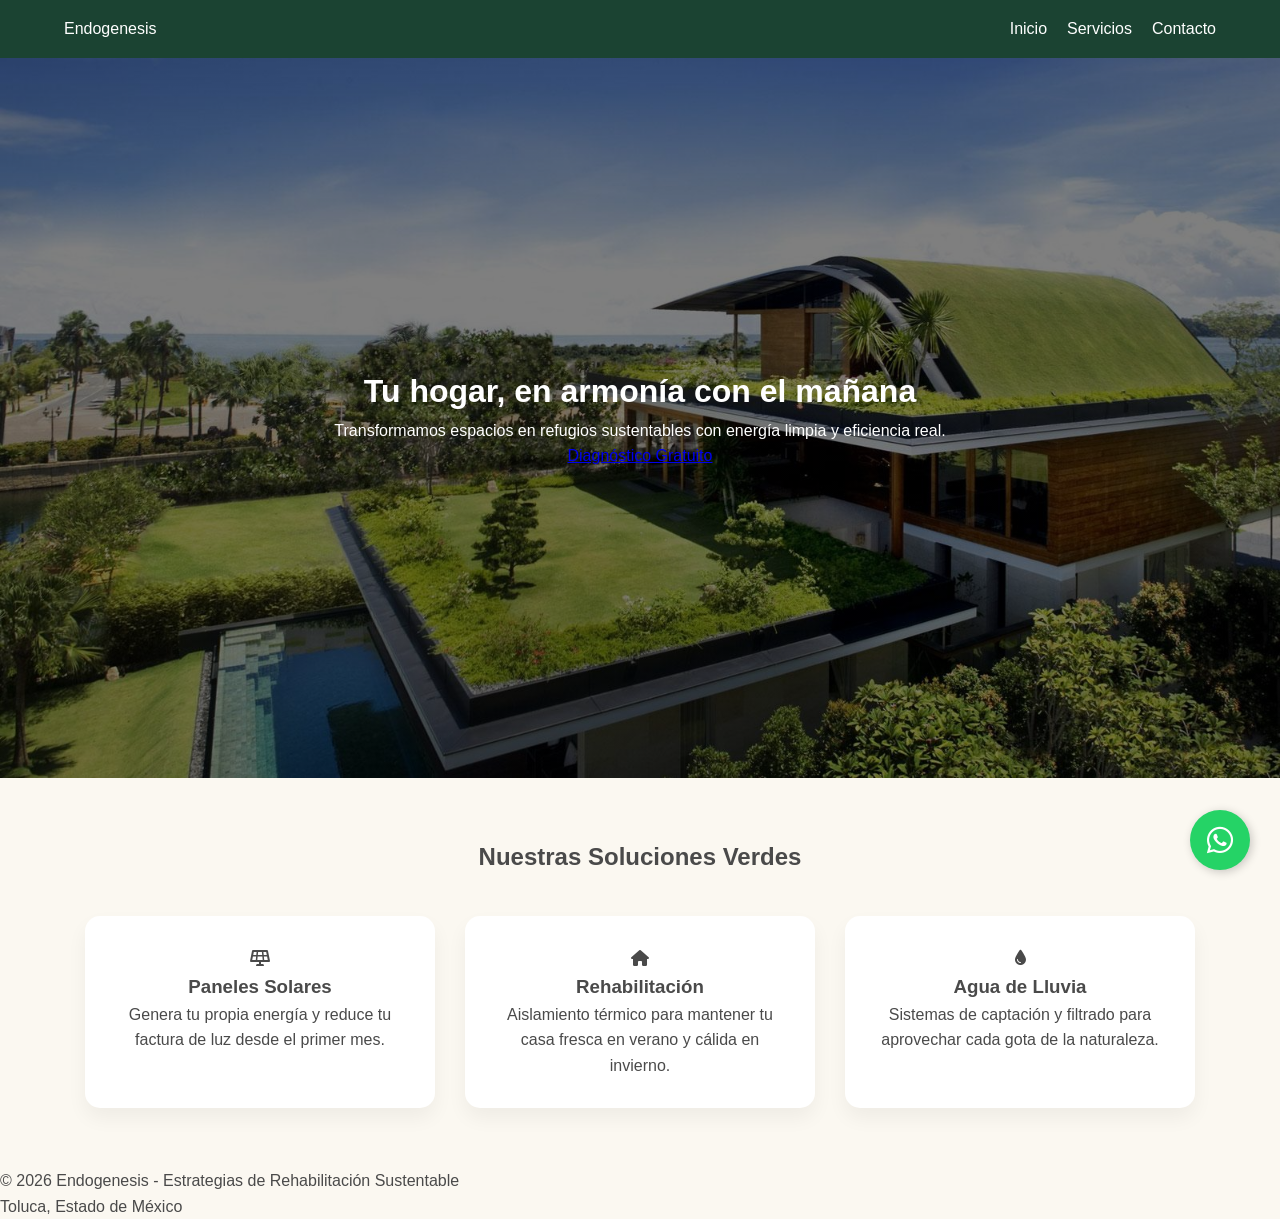
<file: index.html>
<!DOCTYPE html>
<html lang="es">
<head>
    <meta charset="UTF-8">
    <meta name="viewport" content="width=device-width, initial-scale=1.0">
    <title>Endogenesis | Futuro Sustentable</title>
    <link rel="stylesheet" href="style.css">
    <link rel="stylesheet" href="https://cdnjs.cloudflare.com/ajax/libs/font-awesome/6.0.0/css/all.min.css">
</head>
<body>

    <nav class="navbar">
        <div class="logo">Endogenesis</div>
        <ul class="nav-links">
            <li><a href="#">Inicio</a></li>
            <li><a href="#servicios">Servicios</a></li>
            <li><a href="#contacto">Contacto</a></li>
        </ul>
    </nav>

    <header class="hero">
        <div class="hero-content">
            <h1>Tu hogar, en armonía con el mañana</h1>
            <p>Transformamos espacios en refugios sustentables con energía limpia y eficiencia real.</p>
            <div class="hero-btns">
                <a href="#contacto" class="btn">Diagnóstico Gratuito</a>
            </div>
        </div>
    </header>

    <section id="servicios" class="servicios">
        <h2>Nuestras Soluciones Verdes</h2>
        <div class="grid-servicios">
            <div class="tarjeta">
                <i class="fas fa-solar-panel"></i>
                <h3>Paneles Solares</h3>
                <p>Genera tu propia energía y reduce tu factura de luz desde el primer mes.</p>
            </div>
            <div class="tarjeta">
                <i class="fas fa-home"></i>
                <h3>Rehabilitación</h3>
                <p>Aislamiento térmico para mantener tu casa fresca en verano y cálida en invierno.</p>
            </div>
            <div class="tarjeta">
                <i class="fas fa-tint"></i>
                <h3>Agua de Lluvia</h3>
                <p>Sistemas de captación y filtrado para aprovechar cada gota de la naturaleza.</p>
            </div>
        </div>
    </section>

    <a href="https://wa.me/tu-numero" class="btn-flotante" target="_blank">
        <i class="fab fa-whatsapp"></i>
    </a>

    <footer id="contacto">
        <div class="footer-content">
            <p>© 2026 Endogenesis - Estrategias de Rehabilitación Sustentable</p>
            <p>Toluca, Estado de México</p>
        </div>
    </footer>

</body>
</html>
</file>
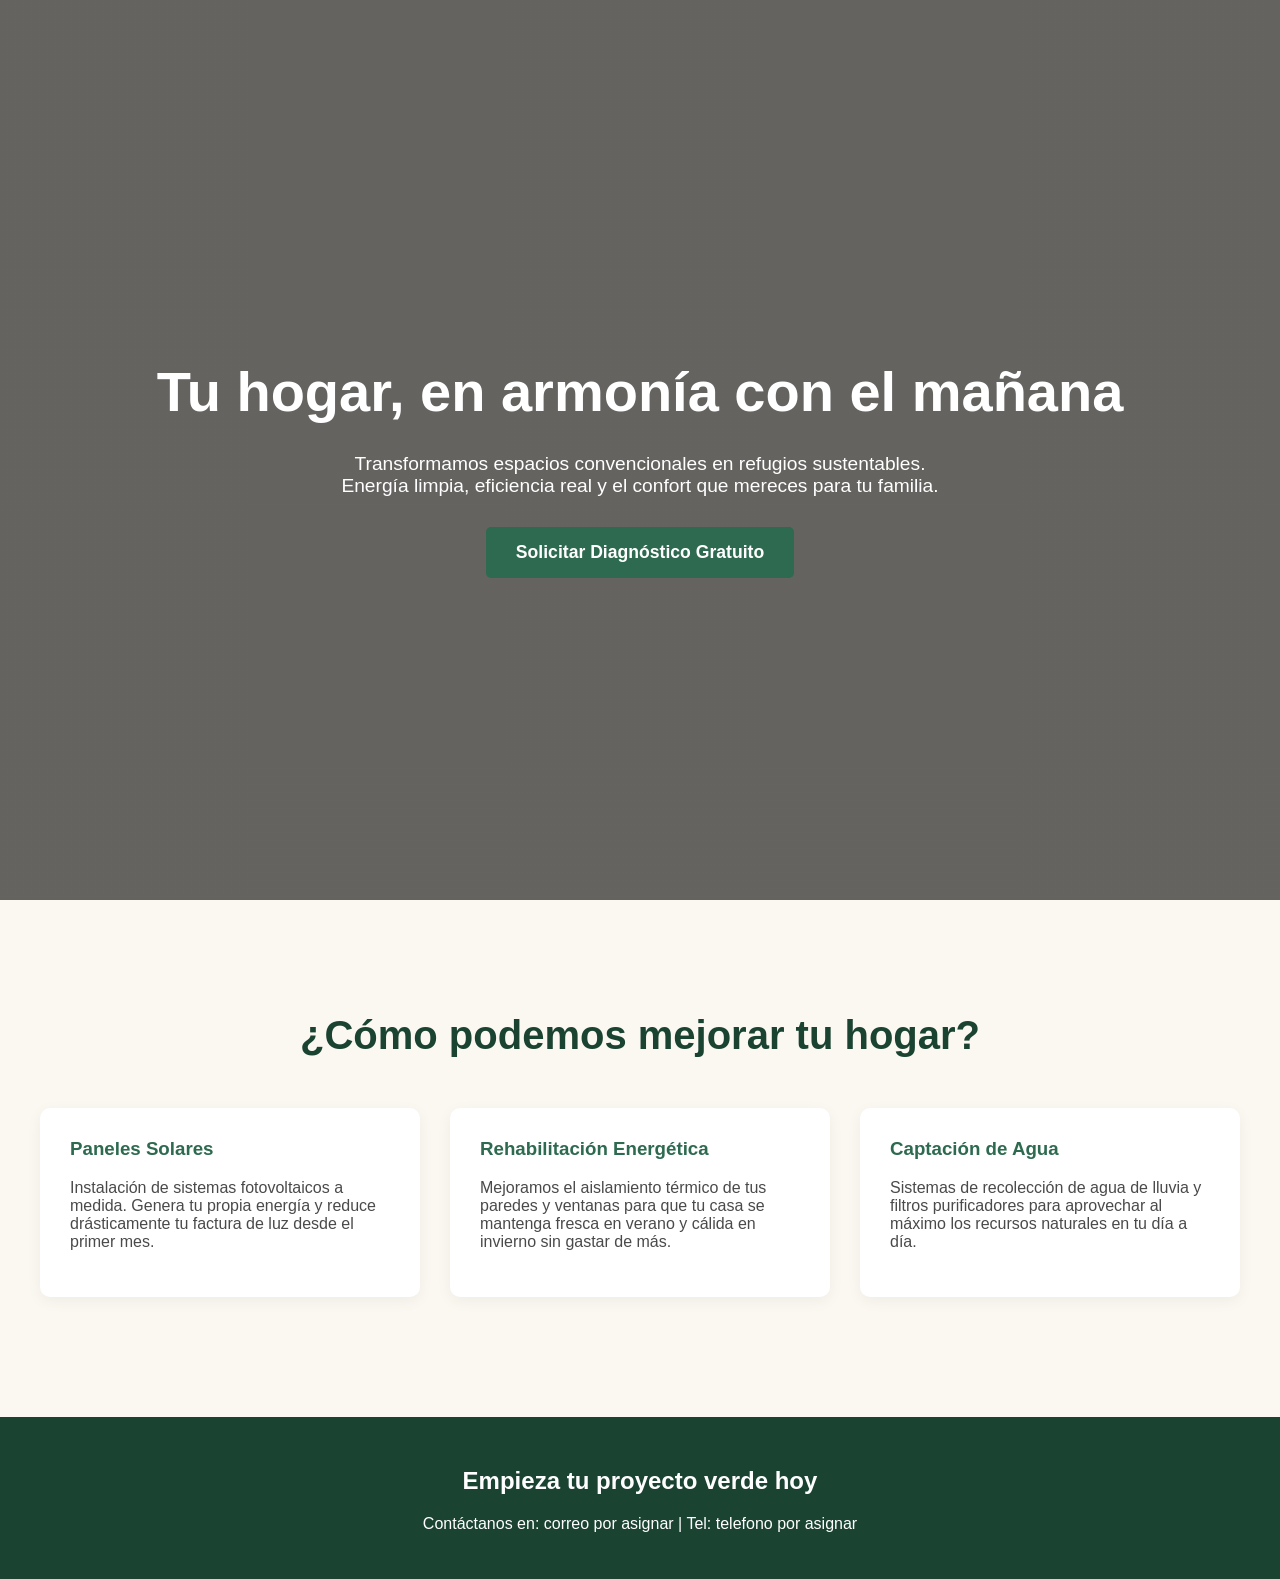
<file: Hola.html>
<!DOCTYPE html>
<html lang="es">
<head>
    <meta charset="UTF-8">
    <meta name="viewport" content="width=device-width, initial-scale=1.0">
    <title>Endogenesis | Rehabilitación y Paneles Solares</title>
    <style>
        /* Estilos básicos para que se vea genial desde el inicio */
        :root {
            --verde-principal: #2d6a4f;
            --verde-oscuro: #1b4332;
            --crema: #fbf8f1;
            --gris-texto: #4a4a4a;
        }

        body {
            font-family: 'Segoe UI', Tahoma, Geneva, Verdana, sans-serif;
            margin: 0;
            padding: 0;
            background-color: var(--crema);
            color: var(--gris-texto);
        }

        /* Sección Hero (La primera impresión con imagen de fondo) */
        .hero {
            /* Usamos una imagen libre de derechos de Unsplash como ejemplo realista */
            background-image: linear-gradient(rgba(0, 0, 0, 0.6), rgba(0, 0, 0, 0.6)), url('https://images.unsplash.com/photo-1509391366360-120098f99e3a?ixlib=rb-4.0.3&auto=format&fit=crop&w=1920&q=80');
            background-size: cover;
            background-position: center;
            height: 100vh;
            display: flex;
            flex-direction: column;
            justify-content: center;
            align-items: center;
            text-align: center;
            color: white;
            padding: 0 20px;
        }

        .hero h1 {
            font-size: 3.5rem;
            margin-bottom: 10px;
        }

        .hero p {
            font-size: 1.2rem;
            max-width: 600px;
            margin-bottom: 30px;
        }

        .btn {
            background-color: var(--verde-principal);
            color: white;
            padding: 15px 30px;
            text-decoration: none;
            font-size: 1.1rem;
            border-radius: 5px;
            font-weight: bold;
            transition: background 0.3s ease;
        }

        .btn:hover {
            background-color: var(--verde-oscuro);
        }

        /* Sección de Servicios */
        .servicios {
            padding: 80px 20px;
            text-align: center;
            max-width: 1200px;
            margin: 0 auto;
        }

        .servicios h2 {
            font-size: 2.5rem;
            color: var(--verde-oscuro);
            margin-bottom: 50px;
        }

        .grid-servicios {
            display: flex;
            gap: 30px;
            flex-wrap: wrap;
            justify-content: center;
        }

        .tarjeta {
            background: white;
            padding: 30px;
            border-radius: 10px;
            box-shadow: 0 4px 15px rgba(0,0,0,0.05);
            flex: 1;
            min-width: 250px;
            max-width: 350px;
            text-align: left;
        }

        .tarjeta h3 {
            color: var(--verde-principal);
            margin-top: 0;
        }

        /* Pie de página */
        footer {
            background-color: var(--verde-oscuro);
            color: white;
            text-align: center;
            padding: 30px 20px;
            margin-top: 40px;
        }
    </style>
</head>
<body>

    <header class="hero">
        <h1>Tu hogar, en armonía con el mañana</h1>
        <p>Transformamos espacios convencionales en refugios sustentables. Energía limpia, eficiencia real y el confort que mereces para tu familia.</p>
        <a href="#contacto" class="btn">Solicitar Diagnóstico Gratuito</a>
    </header>

    <section class="servicios">
        <h2>¿Cómo podemos mejorar tu hogar?</h2>
        <div class="grid-servicios">
            
            <div class="tarjeta">
                <h3>Paneles Solares</h3>
                <p>Instalación de sistemas fotovoltaicos a medida. Genera tu propia energía y reduce drásticamente tu factura de luz desde el primer mes.</p>
            </div>

            <div class="tarjeta">
                <h3>Rehabilitación Energética</h3>
                <p>Mejoramos el aislamiento térmico de tus paredes y ventanas para que tu casa se mantenga fresca en verano y cálida en invierno sin gastar de más.</p>
            </div>

            <div class="tarjeta">
                <h3>Captación de Agua</h3>
                <p>Sistemas de recolección de agua de lluvia y filtros purificadores para aprovechar al máximo los recursos naturales en tu día a día.</p>
            </div>

        </div>
    </section>

    <footer id="contacto">
        <h2>Empieza tu proyecto verde hoy</h2>
        <p>Contáctanos en: correo por asignar | Tel: telefono por asignar</p>
    </footer>

</body>
</html>
</file>
<file: style.css>
:root {
    --verde-principal: #2d6a4f;
    --verde-oscuro: #1b4332;
    --crema: #fbf8f1;
    --blanco: #ffffff;
    --gris: #4a4a4a;
}

* {
    box-sizing: border-box;
    margin: 0;
    padding: 0;
}

body {
    font-family: 'Segoe UI', sans-serif;
    line-height: 1.6;
    background-color: var(--crema);
    color: var(--gris);
}


.navbar {
    display: flex;
    justify-content: space-between; 
    align-items: center;            
    padding: 1rem 5%;
    background-color: var(--verde-oscuro);
    color: white;
    position: sticky;               
    top: 0;
    z-index: 1000;
}

.nav-links {
    display: flex;
    list-style: none;
    gap: 20px;
}

.nav-links a {
    color: white;
    text-decoration: none;
    font-weight: 500;
}


.hero {
    background: linear-gradient(rgba(0,0,0,0.5), rgba(0,0,0,0.5)), 
                url('casas-sustentables2.jpg');
    background-size: cover;
    background-position: center;
    height: 80vh;
    display: flex;
    justify-content: center;
    align-items: center;
    text-align: center;
    color: white;
}


.servicios {
    padding: 60px 5%;
    text-align: center;
}

.grid-servicios {
    display: flex;
    flex-wrap: wrap;      
    justify-content: center;
    gap: 30px;
    margin-top: 40px;
}

.tarjeta {
    background: var(--blanco);
    padding: 30px;
    border-radius: 15px;
    flex: 1;
    min-width: 280px;
    max-width: 350px;
    box-shadow: 0 10px 20px rgba(0,0,0,0.05);
    transition: transform 0.3s ease;
}

.tarjeta:hover {
    transform: translateY(-10px); 
}


.btn-flotante {
    position: fixed;
    bottom: 30px;
    right: 30px;
    background-color: #25d366;
    color: white;
    width: 60px;
    height: 60px;
    border-radius: 50%;
    display: flex;
    justify-content: center;
    align-items: center;
    font-size: 30px;
    box-shadow: 2px 2px 10px rgba(0,0,0,0.2);
    text-decoration: none;
}


@media (max-width: 768px) {
    .navbar {
        flex-direction: column; 
        gap: 10px;
    }
    
    .hero h1 {
        font-size: 2rem;
    }

    .grid-servicios {
        flex-direction: column;
        align-items: center;
    }
}
</file>
